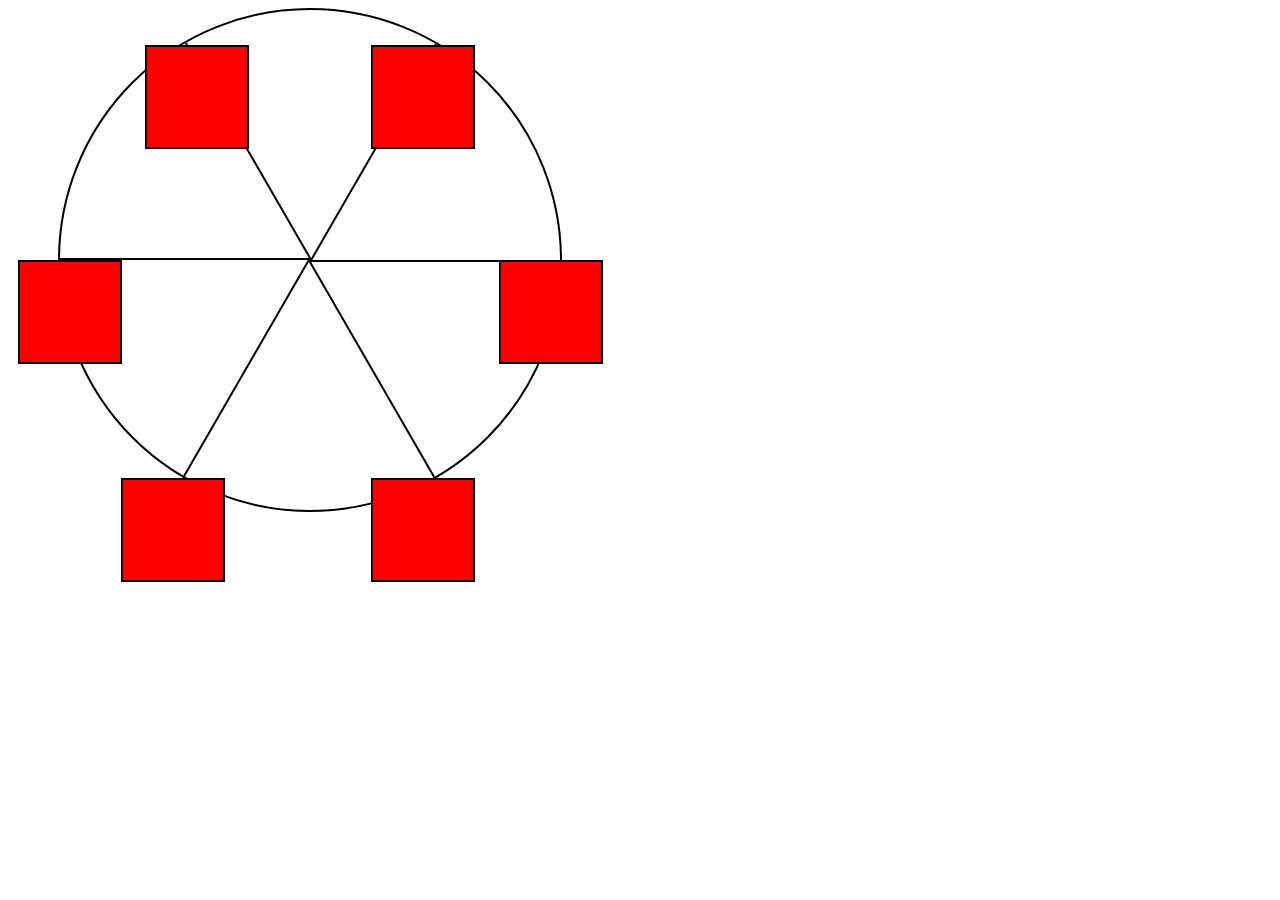
<file: task11/index.html>
<!DOCTYPE html>
<html lang="en">
  <head>
    <meta charset="UTF-8">
    <title>Ferris Wheel</title>
    <link rel="stylesheet" href="./styles.css">
  </head>
  <body>
    <div class="wheel">
      <span class="line"></span>
      <span class="line"></span>
      <span class="line"></span>
      <span class="line"></span>
      <span class="line"></span>
      <span class="line"></span>

      <div class="cabin"></div>
      <div class="cabin"></div>
      <div class="cabin"></div>
      <div class="cabin"></div>
      <div class="cabin"></div>
      <div class="cabin"></div>
    </div>
  </body>
</html>
</file>
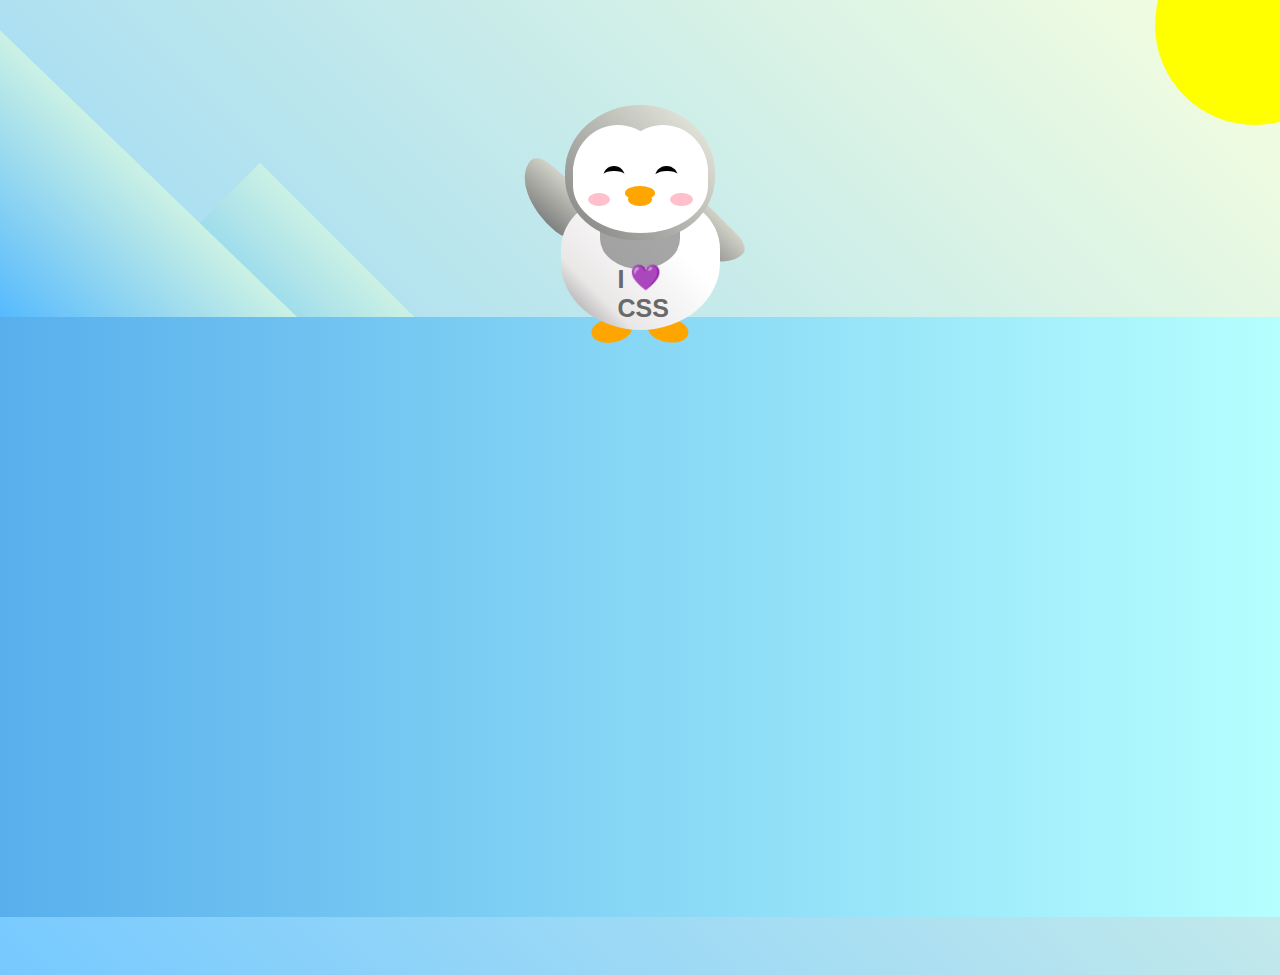
<file: task12/index.html>
<!DOCTYPE html>
<html lang="en">
  <head>
    <meta charset="UTF-8" />
    <link rel="stylesheet" href="./styles.css" />
    <title>Penguin</title>
    <meta name="viewport" content="width=device-width, initial-scale=1.0" />
  </head>

  <body>
    <div class="left-mountain"></div>
    <div class="back-mountain"></div>
    <div class="sun"></div>
    <div class="penguin">
      <div class="penguin-head">
        <div class="face left"></div>
        <div class="face right"></div>
        <div class="chin"></div>
        <div class="eye left">
          <div class="eye-lid"></div>
        </div>
        <div class="eye right">
          <div class="eye-lid"></div>
        </div>
        <div class="blush left"></div>
        <div class="blush right"></div>
        <div class="beak top"></div>
        <div class="beak bottom"></div>
      </div>
      <div class="shirt">
        <div>💜</div>
        <p>I CSS</p>
      </div> 
      <div class="penguin-body">
        <div class="arm left"></div>
        <div class="arm right"></div>
        <div class="foot left"></div>
        <div class="foot right"></div>
      </div>
    </div>

    <div class="ground"></div>
  </body>
</html>
</file>
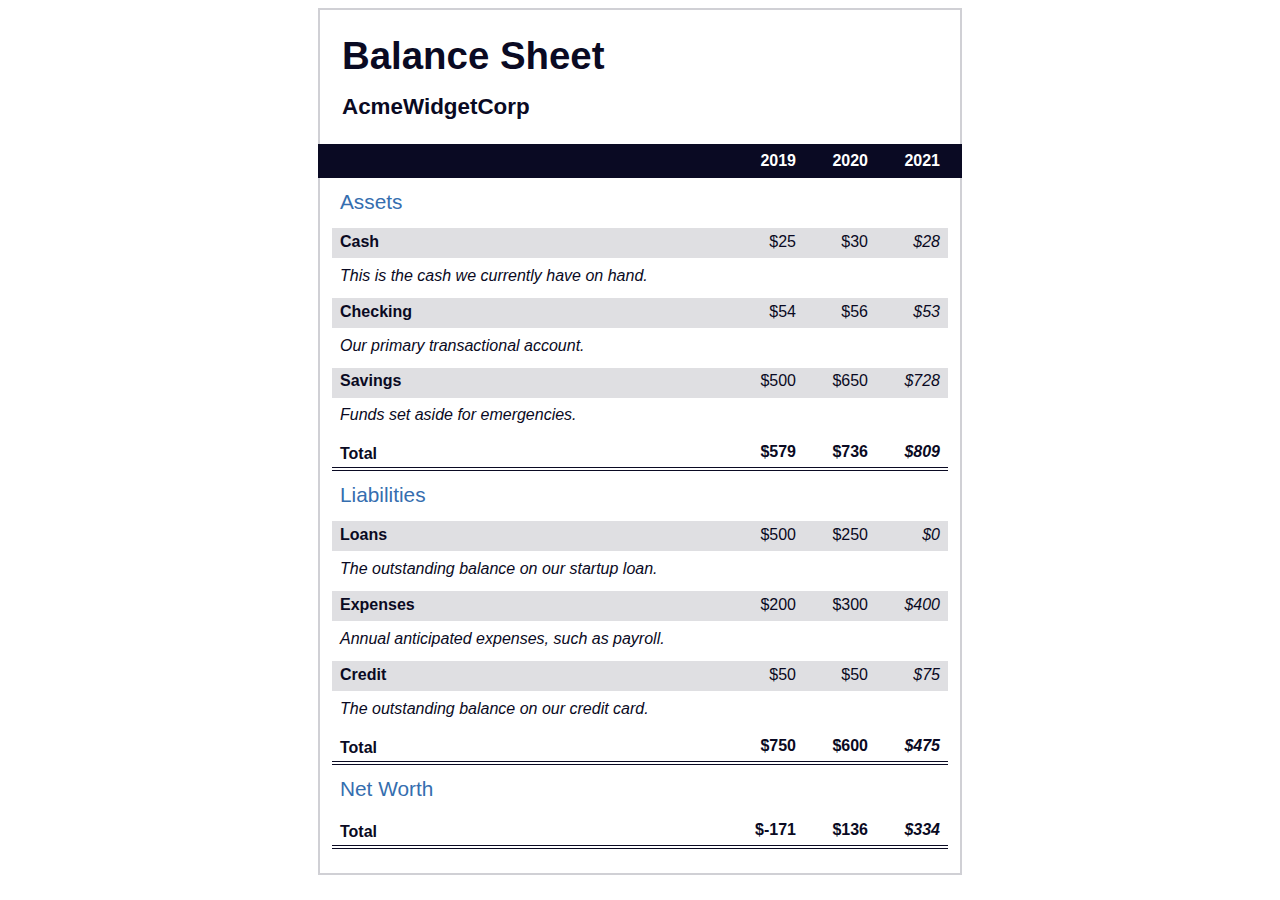
<file: task6/index.html>
<!DOCTYPE html>
<html lang="en">
  <head>
    <meta charset="UTF-8">
    <meta name="viewport" content="width=device-width, initial-scale=1.0">
    <title>Balance Sheet  ABC</title>
    <link rel="stylesheet" href="./styles.css">
  </head>
  <body>
    <main>
      <section>
        <h1>
          <span class="flex">
            <span>AcmeWidgetCorp</span>
            <span>Balance Sheet</span>
          </span>
        </h1>
        <div id="years" aria-hidden="true">
          <span class="year">2019</span>
          <span class="year">2020</span>
          <span class="year">2021</span>
        </div>
        <div class="table-wrap">
          <table>
            <caption>Assets</caption>
            <thead>
              <tr>
                <td></td>
                <th><span class="sr-only year">2019</span></th>
                <th><span class="sr-only year">2020</span></th>
                <th class="current"><span class="sr-only year">2021</span></th>
              </tr>
            </thead>
            <tbody>
              <tr class="data">
                <th>Cash <span class="description">This is the cash we currently have on hand.</span></th>
                <td>$25</td>
                <td>$30</td>
                <td class="current">$28</td>
              </tr>
              <tr class="data">
                <th>Checking <span class="description">Our primary transactional account.</span></th>
                <td>$54</td>
                <td>$56</td>
                <td class="current">$53</td>
              </tr>
              <tr class="data">
                <th>Savings <span class="description">Funds set aside for emergencies.</span></th>
                <td>$500</td>
                <td>$650</td>
                <td class="current">$728</td>
              </tr>
              <tr class="total">
                <th>Total <span class="sr-only">Assets</span></th>
                <td>$579</td>
                <td>$736</td>
                <td class="current">$809</td>
              </tr>
            </tbody>
          </table>
          <table>
            <caption>Liabilities</caption>
            <thead>
              <tr>
              <td></td>
              <th><span class="sr-only">2019</span></th>
              <th><span class="sr-only">2020</span></th>
              <th><span class="sr-only">2021</span></th>
              </tr>
            </thead>
            <tbody>
              <tr class="data">
                <th>Loans <span class="description">The outstanding balance on our startup loan.</span></th>
                <td>$500</td>
                <td>$250</td>
                <td class="current">$0</td>
              </tr>
              <tr class="data">
                <th>Expenses <span class="description">Annual anticipated expenses, such as payroll.</span></th>
                <td>$200</td>
                <td>$300</td>
                <td class="current">$400</td>
              </tr>
              <tr class="data">
                <th>Credit <span class="description">The outstanding balance on our credit card.</span></th>
                <td>$50</td>
                <td>$50</td>
                <td class="current">$75</td>
              </tr>
              <tr class="total">
                <th>Total <span class="sr-only">Liabilities</span></th>
                <td>$750</td>
                <td>$600</td>
                <td class="current">$475</td>
              </tr>
            </tbody>
          </table>
          <table>
            <caption>Net Worth</caption>
            <thead>
              <tr>
              <td></td>
              <th><span class="sr-only">2019</span></th>
              <th><span class="sr-only">2020</span></th>
              <th><span class="sr-only">2021</span></th>
              </tr>
            </thead>
            <tbody>
              <tr class="total">
                <th>Total <span class="sr-only">Net Worth</span></th>
                <td>$-171</td>
                <td>$136</td>
                <td class="current">$334</td>
              </tr>
            </tbody>
          </table>
        </div>
      </section>
    </main>
  </body>
</html>
</file>
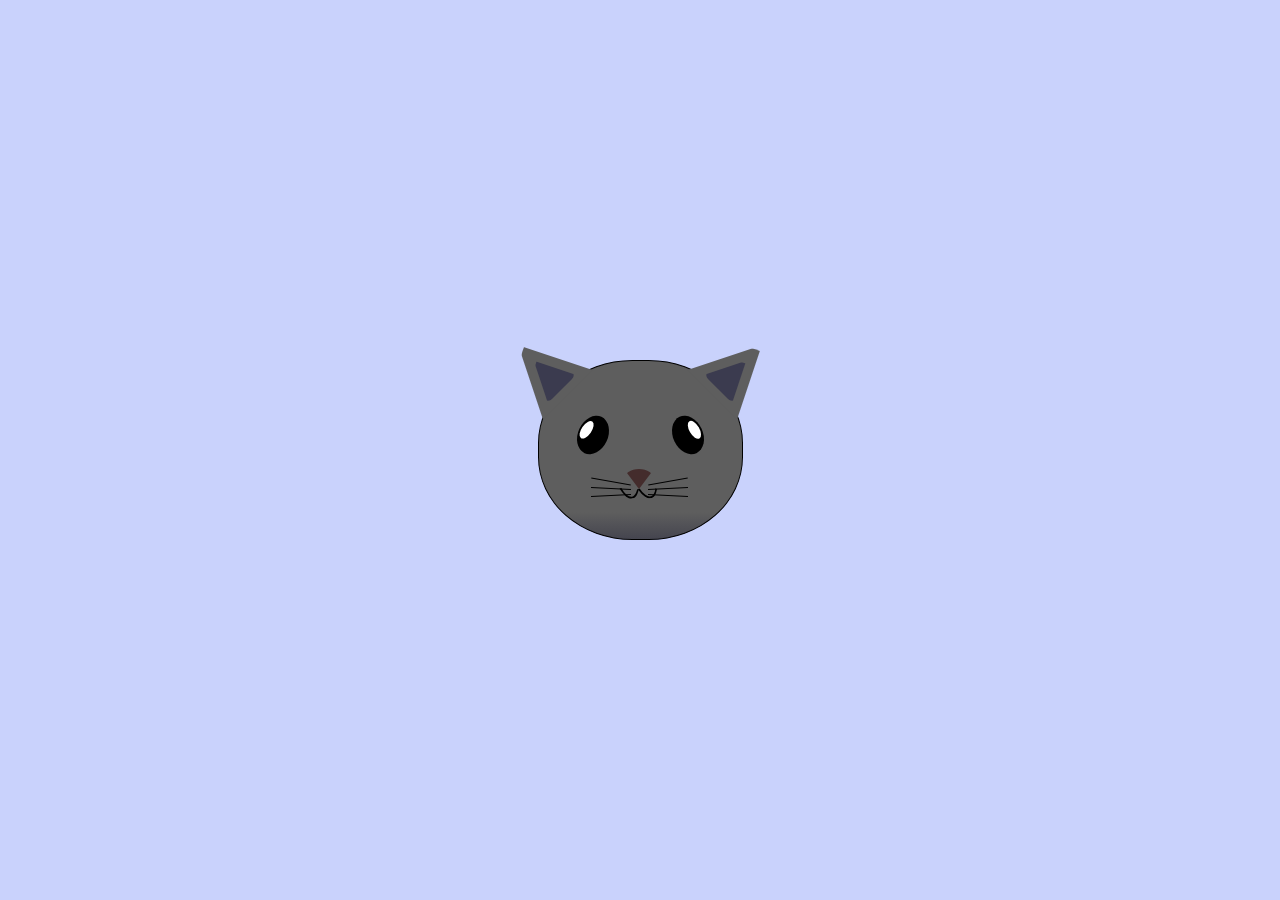
<file: task7/index.html>
<!DOCTYPE html>
<html lang="en">
<head>
    <meta charset="UTF-8">
    <title>fCC Cat Painting</title>
    <link rel="stylesheet" href="./styles.css">
</head>
<body>
    <main>
      <div class="cat-head">
        <div class="cat-ears">
          <div class="cat-left-ear">
            <div class="cat-left-inner-ear"></div>
          </div>
          <div class="cat-right-ear">
            <div class="cat-right-inner-ear"></div>
          </div>
        </div>

        <div class="cat-eyes">
          <div class="cat-left-eye">
            <div class="cat-left-inner-eye"></div>
          </div>
          <div class="cat-right-eye">
            <div class="cat-right-inner-eye"></div>
          </div>
        </div>
        
        <div class="cat-nose"></div>

        <div class="cat-mouth">
          <div class="cat-mouth-line-left"></div>
          <div class="cat-mouth-line-right"></div>
        </div>

        <div class="cat-whiskers">
          <div class="cat-whiskers-left">
            <div class="cat-whisker-left-top"></div>
            <div class="cat-whisker-left-middle"></div>
            <div class="cat-whisker-left-bottom"></div>
          </div>
          <div class="cat-whiskers-right">
            <div class="cat-whisker-right-top"></div>
            <div class="cat-whisker-right-middle"></div>
            <div class="cat-whisker-right-bottom"></div>
          </div>
        </div>

      </div>
    </main>
</body>
</html>
</file>
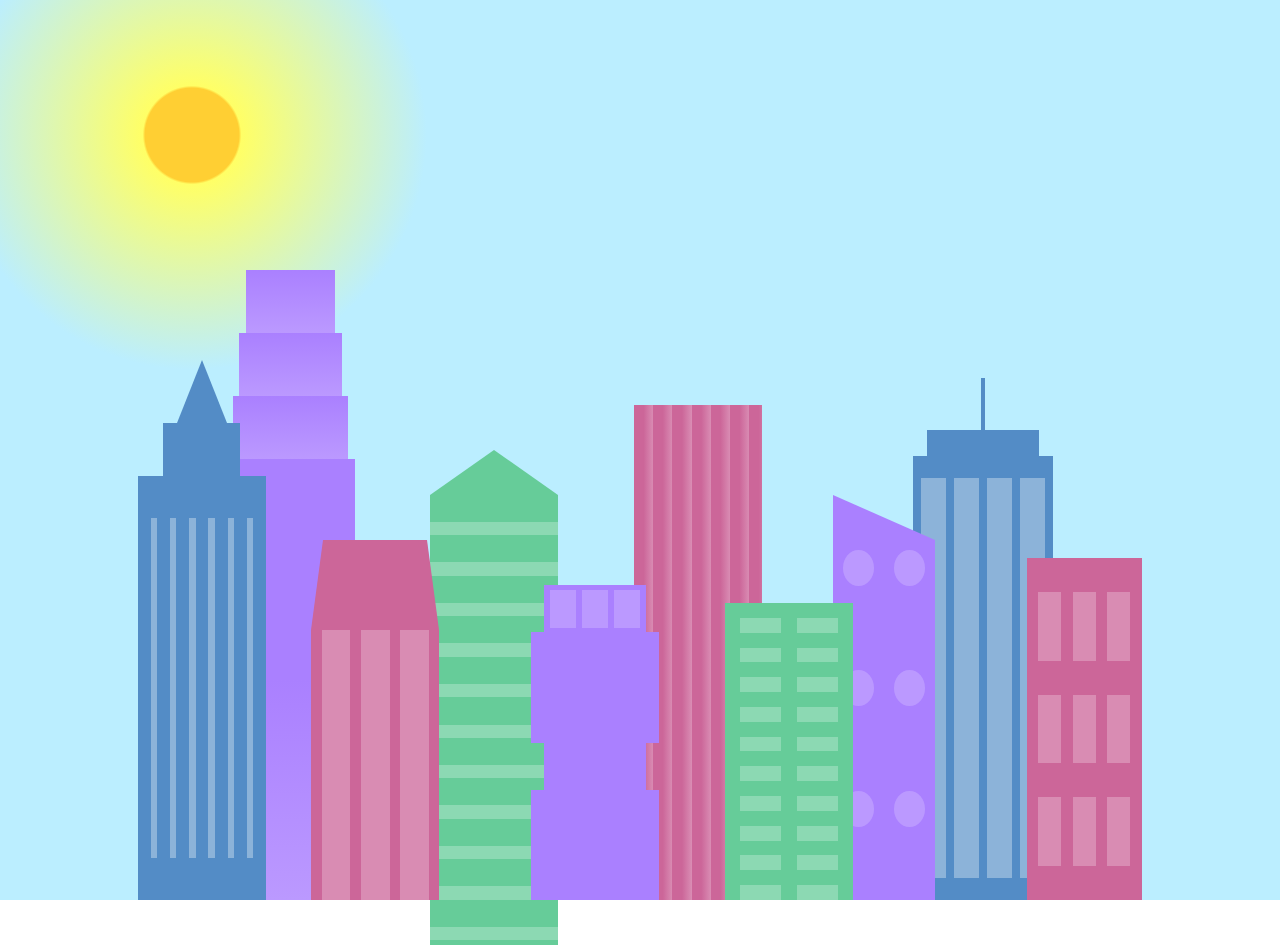
<file: task9/index.html>
<!DOCTYPE html>
<html lang="en">    
  <head>
    <meta charset="UTF-8">
    <title>City Skyline</title>
    <link href="styles.css" rel="stylesheet" />   
  </head>

  <body>
    <div class="background-buildings sky">
      <div></div>
      <div></div>
      <div class="bb1 building-wrap">
        <div class="bb1a bb1-window"></div>
        <div class="bb1b bb1-window"></div>
        <div class="bb1c bb1-window"></div>
        <div class="bb1d"></div>
      </div>
      <div class="bb2">
        <div class="bb2a"></div>
        <div class="bb2b"></div>
      </div>
      <div class="bb3"></div>
      <div></div>
      <div class="bb4 building-wrap">
        <div class="bb4a"></div>
        <div class="bb4b"></div>
        <div class="bb4c window-wrap">
          <div class="bb4-window"></div>
          <div class="bb4-window"></div>
          <div class="bb4-window"></div>
          <div class="bb4-window"></div>
        </div>
      </div>
      <div></div>
      <div></div>
    </div>

    <div class="foreground-buildings">
      <div></div>
      <div></div>
      <div class="fb1 building-wrap">
        <div class="fb1a"></div>
        <div class="fb1b"></div>
        <div class="fb1c"></div>
      </div>
      <div class="fb2">
        <div class="fb2a"></div>
        <div class="fb2b window-wrap">
          <div class="fb2-window"></div>
          <div class="fb2-window"></div>
          <div class="fb2-window"></div>
        </div>
      </div>
      <div></div>
      <div class="fb3 building-wrap">
        <div class="fb3a window-wrap">
          <div class="fb3-window"></div>
          <div class="fb3-window"></div>
          <div class="fb3-window"></div>
        </div>
        <div class="fb3b"></div>
        <div class="fb3a"></div>
        <div class="fb3b"></div>
      </div>
      <div class="fb4">
        <div class="fb4a"></div>
        <div class="fb4b">
          <div class="fb4-window"></div>
          <div class="fb4-window"></div>
          <div class="fb4-window"></div>
          <div class="fb4-window"></div>
          <div class="fb4-window"></div>
          <div class="fb4-window"></div>
        </div>
      </div>
      <div class="fb5"></div>
      <div class="fb6"></div>
      <div></div>
      <div></div>
    </div>
  </body>
</html>
</file>
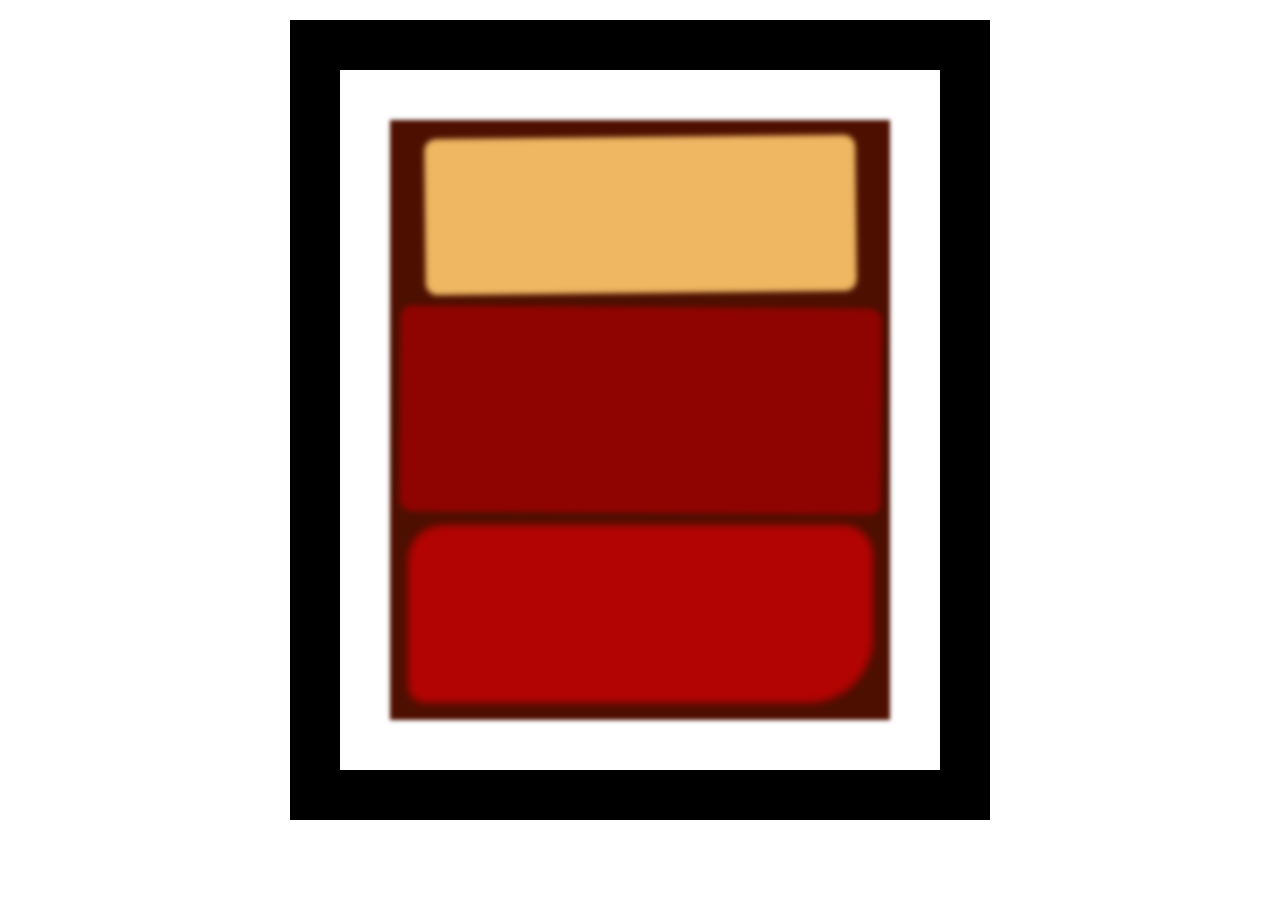
<file: task2/box.html>
<!DOCTYPE html>
<html lang="en">
  <head>
    <meta charset="UTF-8">
    <title>Rothko Painting</title>
    <link href="./styles.css" rel="stylesheet">
  </head>
  <body>
    <div class="frame">
      <div class="canvas">
        <div class="one"></div>
        <div class="two"></div>
        <div class="three"></div>
      </div>
    </div>
  </body>
</html>
</file>
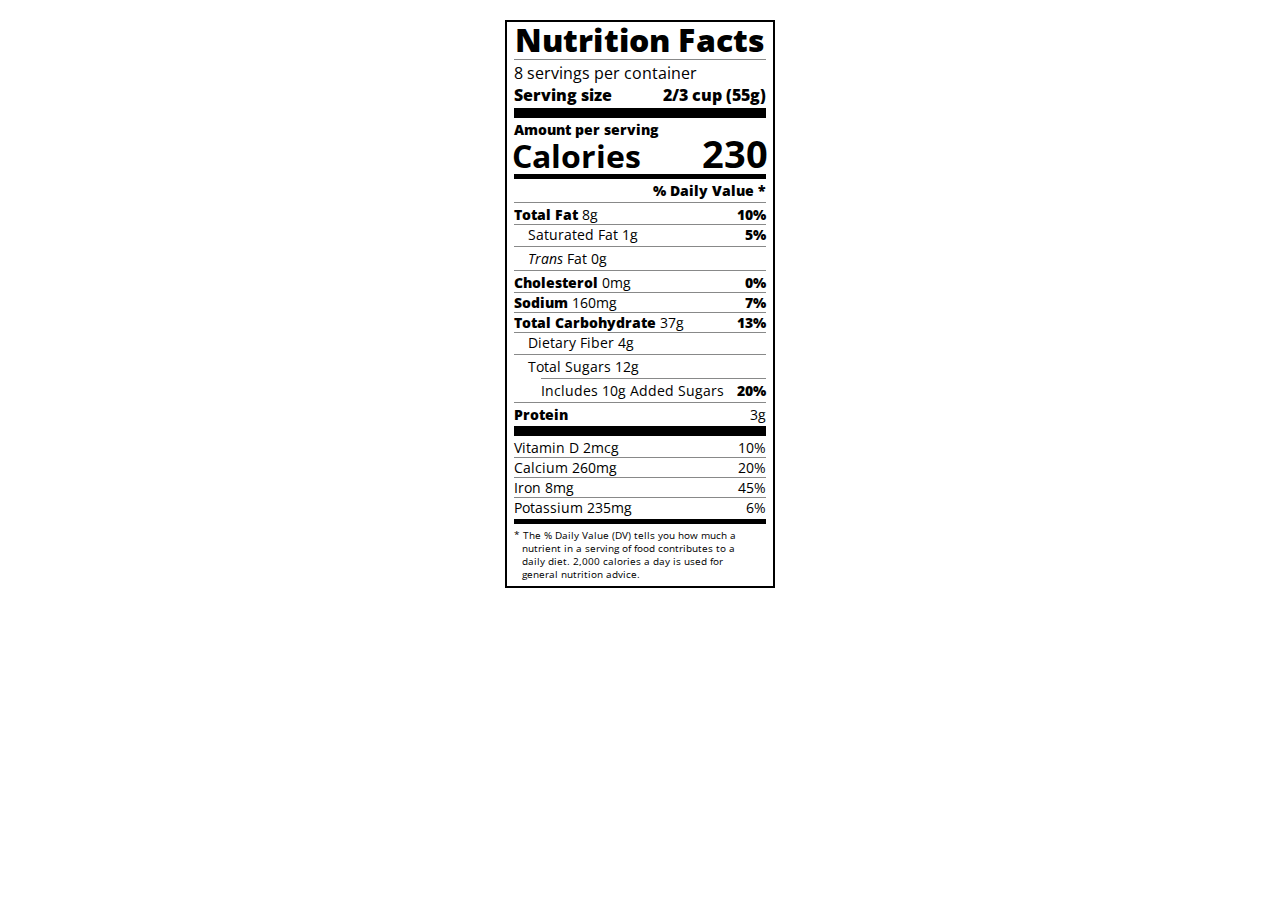
<file: task4/nutrition.html>
<!DOCTYPE html>
<html lang="en">

<head>
  <meta charset="UTF-8">
  <title>Nutrition Label</title>
  <link href="https://fonts.googleapis.com/css?family=Open+Sans:400,700,800" rel="stylesheet">
  <link href="./styles.css" rel="stylesheet">
</head>

<body>
  <div class="label">
    <header>
      <h1 class="bold">Nutrition Facts</h1>
      <div class="divider"></div>
      <p>8 servings per container</p>
      <p class="bold">Serving size <span>2/3 cup (55g)</span></p>
    </header>
    <div class="divider large"></div>
    <div class="calories-info">
      <div class="left-container">
        <h2 class="bold small-text">Amount per serving</h2>
        <p>Calories</p>
      </div>
      <span>230</span>
    </div>
    <div class="divider medium"></div>
    <div class="daily-value small-text">
      <p class="bold right no-divider">% Daily Value *</p>
      <div class="divider"></div>
      <p><span><span class="bold">Total Fat</span> 8g</span> <span class="bold">10%</span></p>
      <p class="indent no-divider">Saturated Fat 1g <span class="bold">5%</span></p>
      <div class="divider"></div>
      <p class="indent no-divider"><span><i>Trans</i> Fat 0g</span></p>
      <div class="divider"></div>
      <p><span><span class="bold">Cholesterol</span> 0mg</span> <span class="bold">0%</span></p>
      <p><span><span class="bold">Sodium</span> 160mg</span> <span class="bold">7%</span></p>
      <p><span><span class="bold">Total Carbohydrate</span> 37g</span> <span class="bold">13%</span></p>
      <p class="indent no-divider">Dietary Fiber 4g</p>
      <div class="divider"></div>
      <p class="indent no-divider">Total Sugars 12g</p>
      <div class="divider double-indent"></div>
      <p class="double-indent no-divider">Includes 10g Added Sugars <span class="bold">20%</span></p>
      <div class="divider"></div>
      <p class="no-divider"><span class="bold">Protein</span> 3g</p>
      <div class="divider large"></div>
      <p>Vitamin D 2mcg <span>10%</span></p>
      <p>Calcium 260mg <span>20%</span></p>
      <p>Iron 8mg <span>45%</span></p>
      <p class="no-divider">Potassium 235mg <span>6%</span></p>
    </div>
    <div class="divider medium"></div>
    <p class="note">* The % Daily Value (DV) tells you how much a nutrient in a serving of food contributes to a daily
      diet. 2,000 calories a day is used for general nutrition advice.</p>
  </div>
</body>
</html>
</file>
<file: task11/styles.css>
.wheel {
    border: 2px solid black;
    border-radius: 50%;
    margin-left: 50px;
    position: absolute;
    height: 55vw;
    width: 55vw;
    max-width: 500px;
    max-height: 500px;
    animation-name: wheel;
    animation-duration: 10s;
    animation-iteration-count: infinite;
    animation-timing-function: linear;
  }
  
  .line {
    background-color: black;
    width: 50%;
    height: 2px;
    position: absolute;
    top: 50%;
    left: 50%;
    transform-origin: 0% 0%;
  }
  
  .line:nth-of-type(2) {
    transform: rotate(60deg);
  }
  .line:nth-of-type(3) {
    transform: rotate(120deg);
  }
  .line:nth-of-type(4) {
    transform: rotate(180deg);
  }
  .line:nth-of-type(5) {
    transform: rotate(240deg);
  }
  .line:nth-of-type(6) {
    transform: rotate(300deg);
  }
  
  .cabin {
    background-color: red;
    width: 20%;
    height: 20%;
    position: absolute;
    border: 2px solid;
    transform-origin: 50% 0%;
    animation: cabins 10s ease-in-out infinite;
  }
  
  .cabin:nth-of-type(1) {
    right: -8.5%;
    top: 50%;
  }
  .cabin:nth-of-type(2) {
    right: 17%;
    top: 93.5%;
  }
  .cabin:nth-of-type(3) {
    right: 67%;
    top: 93.5%;
  }
  .cabin:nth-of-type(4) {
    left: -8.5%;
    top: 50%;
  }
  .cabin:nth-of-type(5) {
    left: 17%;
    top: 7%;
  }
  .cabin:nth-of-type(6) {
    right: 17%;
    top: 7%;
  }
  
  @keyframes wheel {
     0% {
       transform: rotate(0deg);
     }
     100% {
       transform: rotate(360deg);
     }
  }
  
  @keyframes cabins {
    0% {
      transform: rotate(0deg);
    }
    25% {
      background-color: yellow;
    }
    50% {
      background-color: purple;
    }
    75%
    {
      background-color:yellow;
    }
    100% {
      transform: rotate(-360deg);
    }
  }
</file>
<file: task12/styles.css>
:root {
    --penguin-face: white;
    --penguin-picorna: orange;
    --penguin-skin: gray;
  }
  
  body {
    background: linear-gradient(45deg, rgb(118, 201, 255), rgb(247, 255, 222));
    margin: 0;
    padding: 0;
    width: 100%;
    height: 100vh;
    overflow: hidden;
  }
  
  .left-mountain {
    width: 300px;
    height: 300px;
    background: linear-gradient(rgb(203, 241, 228), rgb(80, 183, 255));
    position: absolute;
    transform: skew(0deg, 44deg);
    z-index: 2;
    margin-top: 100px;
  }
  
  .back-mountain {
    width: 300px;
    height: 300px;
    background: linear-gradient(rgb(203, 241, 228), rgb(47, 170, 255));
    position: absolute;
    z-index: 1;
    transform: rotate(45deg);
    left: 110px;
    top: 225px;
  }
  
  .sun {
    width: 200px;
    height: 200px;
    background-color: yellow;
    position: absolute;
    border-radius: 50%;
    top: -75px;
    right: -75px;
  }
  
  .penguin {
    width: 300px;
    height: 300px;
    margin: auto;
    margin-top: 75px;
    z-index: 4;
    position: relative;
    transition: transform 1s ease-in-out 0ms;
  }
  
  .penguin * {
    position: absolute;
  }
  
  .penguin:active {
    transform: scale(1.5);
    cursor: not-allowed;
  }
  
  .penguin-head {
    width: 50%;
    height: 45%;
    background: linear-gradient(
      45deg,
      var(--penguin-skin),
      rgb(239, 240, 228)
    );
    border-radius: 70% 70% 65% 65%;
    top: 10%;
    left: 25%;
    z-index: 1;
  }
  
  .face {
    width: 60%;
    height: 70%;
    background-color: var(--penguin-face);
    border-radius: 70% 70% 60% 60%;
    top: 15%;
  }
  
  .face.left {
    left: 5%;
  }
  
  .face.right {
    right: 5%;
  }
  
  .chin {
    width: 90%;
    height: 70%;
    background-color: var(--penguin-face);
    top: 25%;
    left: 5%;
    border-radius: 70% 70% 100% 100%;
  }
  
  .eye {
    width: 15%;
    height: 17%;
    background-color: black;
    top: 45%;
    border-radius: 50%;
  }
  
  .eye.left {
    left: 25%;
  }
  
  .eye.right {
    right: 25%;
  }
  
  .eye-lid {
    width: 150%;
    height: 100%;
    background-color: var(--penguin-face);
    top: 25%;
    left: -23%;
    border-radius: 50%;
  }
  
  .blush {
    width: 15%;
    height: 10%;
    background-color: pink;
    top: 65%;
    border-radius: 50%;
  }
  
  .blush.left {
    left: 15%;
  }
  
  .blush.right {
    right: 15%;
  }
  
  .beak {
    height: 10%;
    background-color: var(--penguin-picorna);
    border-radius: 50%;
  }
  
  .beak.top {
    width: 20%;
    top: 60%;
    left: 40%;
  }
  
  .beak.bottom {
    width: 16%;
    top: 65%;
    left: 42%;
  }
  
  .shirt {
    font: bold 25px Helvetica, sans-serif;
    top: 165px;
    left: 127.5px;
    z-index: 1;
    color: #6a6969;
  }
  
  .shirt div {
    font-weight:  initial;
    top: 22.5px;
    left: 12px;
  }
  
  .penguin-body {
    width: 53%;
    height: 45%;
    background: linear-gradient(
      45deg,
      rgb(134, 133, 133) 0%,
      rgb(234, 231, 231) 25%,
      white 67%
    );
    border-radius: 80% 80% 100% 100%;
    top: 40%;
    left: 23.5%;
  }
  
  .penguin-body::before {
    content: "";
    position: absolute;
    width: 50%;
    height: 45%;
    background-color: var(--penguin-skin);
    top: 10%;
    left: 25%;
    border-radius: 0% 0% 100% 100%;
    opacity: 70%;
  }
  
  .arm {
    width: 30%;
    height: 60%;
    background: linear-gradient(
      90deg,
      var(--penguin-skin),
      rgb(209, 210, 199)
    );
    border-radius: 30% 30% 30% 120%;
    z-index: -1;
  }
  
  .arm.left {
    top: 35%;
    left: 5%;
    transform-origin: top left; 
    transform: rotate(130deg) scaleX(-1);
    animation: 3s linear infinite wave;
  }
  
  .arm.right {
    top: 0%;
    right: -5%;
    transform: rotate(-45deg);
  }
  
  @keyframes wave {
    10% {
      transform: rotate(110deg) scaleX(-1);
    }
    20% {
      transform: rotate(130deg) scaleX(-1);
    }
    30% {
      transform: rotate(110deg) scaleX(-1);
    }
    40% {
      transform: rotate(130deg) scaleX(-1);
    }
  }
  
  .foot {
    width:  15%;
    height: 30%;
    background-color: var(--penguin-picorna);
    top: 85%;
    border-radius: 50%;
    z-index: -1;
  }
  
  .foot.left {
    left: 25%;
    transform: rotate(80deg);
  }
  
  .foot.right {
    right: 25%;
    transform: rotate(-80deg);
  }
  
  .ground {
    width: 100vw;
    height: 400px;
    background: linear-gradient(90deg, rgb(88, 175, 236), rgb(182, 255, 255));
    z-index: 3;
    position: absolute;
    margin-top: -58px;
    height:calc(100vh - 300px);
  }
</file>
<file: task6/styles.css>
span[class~="sr-only"] {
    border: 0 !important;
    clip: rect(1px, 1px, 1px, 1px) !important;
    clip-path: inset(50%) !important;
    height: 1px !important;
    width: 1px !important;
    position: absolute !important;
    overflow: hidden !important;
    white-space: nowrap !important;
    padding: 0 !important;
    margin: -1px !important;
  }
  
  html {
    box-sizing: border-box;
  }
  
  body {
    font-family: sans-serif;
    color: #0a0a23;
  }
  
  h1 {
    max-width: 37.25rem;
    margin: 0 auto;
    padding: 1.5rem 1.25rem;
  }
  
  h1 .flex {
    display: flex;
    flex-direction: column-reverse;
    gap: 1rem;
  }
  
  h1 .flex span:first-of-type {
    font-size: 0.7em;
  }
  
  h1 .flex span:last-of-type {
    font-size: 1.2em;
  }
  
  section {
    max-width: 40rem;
    margin: 0 auto;
    border: 2px solid #d0d0d5;
  }
  
  #years {
    display: flex;
    justify-content: flex-end;
    position: sticky;
    z-index: 999;
    top: 0;
    background: #0a0a23;
    color: #fff;
    padding: 0.5rem calc(1.25rem + 2px) 0.5rem 0;
    margin: 0 -2px;
  }
  
  #years span[class] {
    font-weight: bold;
    width: 4.5rem;
    text-align: right;
  }
  
  .table-wrap {
    padding: 0 0.75rem 1.5rem 0.75rem;
  }
  
  table {
    border-collapse: collapse;
    border: 0;
    width: 100%;
    position: relative;
    margin-top: 3rem;
  }
  
  table caption {
    color: #356eaf;
    font-size: 1.3em;
    font-weight: normal;
    position: absolute;
    top: -2.25rem;
    left: 0.5rem;
  }
  
  tbody td {
    width: 100vw;
    min-width: 4rem;
    max-width: 4rem;
  }
  
  tbody th {
    width: calc(100% - 12rem);
  }
  
  tr[class="total"] {
    border-bottom: 4px double #0a0a23;
    font-weight: bold;
  }
  
  tr[class="total"] th {
    text-align: left;
    padding: 0.5rem 0 0.25rem 0.5rem;
  }
  
  tr.total td {
    text-align: right;
    padding: 0 0.25rem;
  }
  
  tr.total td:nth-of-type(3) {
    padding-right: 0.5rem;
  }
  
  tr.total:hover {
    background-color: #99c9ff;
  }
  
  td.current {
    font-style: italic;
  }
  
  tr.data {
    background-image: linear-gradient(to bottom, #dfdfe2 1.845rem, white 1.845rem);
  }
  
  tr.data th {
    text-align: left;
    padding-top: 0.3rem;
    padding-left: 0.5rem;
  }
  
  tr.data th .description {
    display: block;
    font-weight: normal;
    font-style: italic;
    padding: 1rem 0 0.75rem;
    margin-right: -13.5rem;
  }
  
  tr.data td {
    vertical-align: top;
    padding: 0.3rem 0.25rem 0;
    text-align: right;
  }
  
  tr.data td:last-of-type
  {
    padding-right:0.5rem;
  }
</file>
<file: task7/styles.css>
* {
    box-sizing: border-box;
  }
  
  body {
    background-color: #c9d2fc;
  }
  
  .cat-head {
    position: absolute;
    right: 0;
    left: 0;
    top: 0;
    bottom: 0;
    margin: auto;
    background: linear-gradient(#5e5e5e 85%, #45454f 100%);
    width: 205px;
    height: 180px;
    border: 1px solid #000;
    border-radius: 46%;
  }
  
  .cat-left-ear {
    position: absolute;
    top: -26px;
    left: -31px;
    z-index: 1;
    border-top-left-radius: 90px;
    border-top-right-radius: 10px;
    transform: rotate(-45deg);
    border-left: 35px solid transparent;
    border-right: 35px solid transparent;
    border-bottom: 70px solid #5e5e5e;
  }
  
  .cat-right-ear {
    position: absolute;
    top: -26px;
    left: 163px;
    z-index: 1;
    transform: rotate(45deg);
    border-top-left-radius: 90px;
    border-top-right-radius: 10px;
    border-left: 35px solid transparent;
    border-right: 35px solid transparent;
    border-bottom: 70px solid #5e5e5e;
  }
  
  .cat-left-inner-ear {
    position: absolute;
    top: 22px;
    left: -20px;
    border-top-left-radius: 90px;
    border-top-right-radius: 10px;
    border-bottom-right-radius: 40%;
    border-bottom-left-radius: 40%;
    border-left: 20px solid transparent;
    border-right: 20px solid transparent;
    border-bottom: 40px solid #3b3b4f;
  }
  
  .cat-right-inner-ear {
    position: absolute;
    top: 22px;
    left: -20px;
    border-top-left-radius: 90px;
    border-top-right-radius: 10px;
    border-bottom-right-radius: 40%;
    border-bottom-left-radius: 40%;
    border-left: 20px solid transparent;
    border-right: 20px solid transparent;
    border-bottom: 40px solid #3b3b4f;
  }
  
  .cat-left-eye {
    position: absolute;
    top: 54px;
    left: 39px;
    border-radius: 60%;
    transform: rotate(25deg);
    width: 30px;
    height: 40px;
    background-color: #000;
  }
  
  .cat-right-eye {
    position: absolute;
    top: 54px;
    left: 134px;
    border-radius: 60%;
    transform: rotate(-25deg);
    width: 30px;
    height: 40px;
    background-color: #000;
  }
  
  .cat-left-inner-eye {
    position: absolute;
    top: 8px;
    left: 2px;
    width: 10px;
    height: 20px;
    transform: rotate(10deg);
    background-color: #fff;
    border-radius: 60%;
  }
  
  .cat-right-inner-eye {
    position: absolute;
    top: 8px;
    left: 18px;
    transform: rotate(-5deg);
    width: 10px;
    height: 20px;
    background-color: #fff;
    border-radius: 60%;
  }
  
  .cat-nose {
    position: absolute;
    top: 108px;
    left: 85px;
    border-top-left-radius: 50%;
    border-bottom-right-radius: 50%;
    border-bottom-left-radius: 50%;
    transform: rotate(180deg);
    border-left: 15px solid transparent;
    border-right: 15px solid transparent;
    border-bottom: 20px solid #442c2c;
  }
  
  .cat-mouth div {
    width: 30px;
    height: 50px;
    border: 2px solid #000;
    border-radius: 190%/190px 150px 0 0;
    border-color: black transparent transparent transparent;
  }
  
  .cat-mouth-line-left {
    position: absolute;
    top: 88px;
    left: 74px;
    transform: rotate(170deg);
  }
  
  .cat-mouth-line-right {
    position: absolute;
    top: 88px;
    left: 91px;
    transform: rotate(165deg);
  }
  
  .cat-whiskers-left div {
    width: 40px;
    height: 1px;
    background-color: #000;
  }
  
  .cat-whiskers-right div {
    width: 40px;
    height: 1px;
    background-color: #000;
  }
  
  .cat-whisker-left-top {
    position: absolute;
    top: 120px;
    left: 52px;
    transform: rotate(10deg);
  }
  
  .cat-whisker-left-middle {
    position: absolute;
    top: 127px;
    left: 52px;
    transform: rotate(3deg);
  }
  
  .cat-whisker-left-bottom {
    position: absolute;
    top: 134px;
    left: 52px;
    transform: rotate(-3deg);
  }
  
  .cat-whisker-right-top {
    position: absolute;
    top: 120px;
    left: 109px;
    transform: rotate(-10deg);
  }
  
  .cat-whisker-right-middle {
    position: absolute;
    top: 127px;
    left: 109px;
    transform: rotate(-3deg);
  }
  
  .cat-whisker-right-bottom {
    position: absolute;
    top: 134px;
    left: 109px;
    transform:rotate(3deg);
  }
</file>
<file: task9/styles.css>
:root {
    --building-color1: #aa80ff;
    --building-color2: #66cc99;
    --building-color3: #cc6699;
    --building-color4: #538cc6;
    --window-color1: #bb99ff;
    --window-color2: #8cd9b3;
    --window-color3: #d98cb3;
    --window-color4: #8cb3d9;
  }
  
  * {
    box-sizing: border-box;
  }
  
  body {
    height: 100vh;
    margin: 0;
    overflow: hidden;
  }
  
  .background-buildings, .foreground-buildings {
    width: 100%;
    height: 100%;
    display: flex;
    align-items: flex-end;
    justify-content: space-evenly;
    position: absolute;
    top: 0;
  }
  
  .building-wrap {
    display: flex;
    flex-direction: column;
    align-items: center;
  }
  
  .window-wrap {
    display: flex;
    align-items: center;
    justify-content: space-evenly;
  }
  
  .sky {
    background: radial-gradient(
        closest-corner circle at 15% 15%,
        #ffcf33,
        #ffcf33 20%,
        #ffff66 21%,
        #bbeeff 100%
      );
  }
  
  /* BACKGROUND BUILDINGS - "bb" stands for "background building" */
  .bb1 {
    width: 10%;
    height: 70%;
  }
  
  .bb1a {
    width: 70%;
  }
    
  .bb1b {
    width: 80%;
  }
    
  .bb1c {
    width: 90%;
  }
  
  .bb1d {
    width: 100%;
    height: 70%;
    background: linear-gradient(
        var(--building-color1) 50%,
        var(--window-color1)
      );
  }
  
  .bb1-window {
    height: 10%;
    background: linear-gradient(
        var(--building-color1),
        var(--window-color1)
      );
  }
  
  .bb2 {
    width: 10%;
    height: 50%;
  }
  
  .bb2a {
    border-bottom: 5vh solid var(--building-color2);
    border-left: 5vw solid transparent;
    border-right: 5vw solid transparent;
  }
  
  .bb2b {
    width: 100%;
    height: 100%;
    background: repeating-linear-gradient(
        var(--building-color2),
        var(--building-color2) 6%,
        var(--window-color2) 6%,
        var(--window-color2) 9%
      );
  }
  
  .bb3 {
    width: 10%;
    height: 55%;
    background: repeating-linear-gradient(
        90deg,
        var(--building-color3),
        var(--building-color3),
        var(--window-color3) 15%
      );
  }
  
  .bb4 {
    width: 11%;
    height: 58%;
  }
  
  .bb4a {
    width: 3%;
    height: 10%;
    background-color: var(--building-color4);
  }
  
  .bb4b {
    width: 80%;
    height: 5%;
    background-color: var(--building-color4);
  }
    
  .bb4c {
    width: 100%;
    height: 85%;
    background-color: var(--building-color4);
  }
  
  .bb4-window {
    width: 18%;
    height: 90%;
    background-color: var(--window-color4);
  }
  
  /* FOREGROUND BUILDINGS - "fb" stands for "foreground building" */
  .fb1 {
    width: 10%;
    height: 60%;
  }
  
  .fb1a {
    border-bottom: 7vh solid var(--building-color4);
    border-left: 2vw solid transparent;
    border-right: 2vw solid transparent;
  }
  
  .fb1b {
    width: 60%;
    height: 10%;
    background-color: var(--building-color4);
  }
    
  .fb1c {
    width: 100%;
    height: 80%;
    background: repeating-linear-gradient(
        90deg,
        var(--building-color4),
        var(--building-color4) 10%,
        transparent 10%,
        transparent 15%
      ),
      repeating-linear-gradient(
        var(--building-color4),
        var(--building-color4) 10%,
        var(--window-color4) 10%,
        var(--window-color4) 90%
      );
  }
  
  .fb2 {
    width: 10%;
    height: 40%;
  }
  
  .fb2a {
    width: 100%;
    border-bottom: 10vh solid var(--building-color3);
    border-left: 1vw solid transparent;
    border-right: 1vw solid transparent;
  }
  
  .fb2b {
    width: 100%;
    height: 75%;
    background-color: var(--building-color3);
  }
  
  .fb2-window {
    width: 22%;
    height: 100%;
    background-color: var(--window-color3);
  }
  
  .fb3 {
    width: 10%;
    height: 35%;
  }
    
  .fb3a {
    width: 80%;
    height: 15%;
    background-color: var(--building-color1);
  }
    
  .fb3b {
    width: 100%;
    height: 35%;
    background-color: var(--building-color1);
  }
  
  .fb3-window {
    width: 25%;
    height: 80%;
    background-color: var(--window-color1);
  }
  
  .fb4 {
    width: 8%;
    height: 45%;
    position: relative;
    left: 10%;
  }
  
  .fb4a {
    border-top: 5vh solid transparent;
    border-left: 8vw solid var(--building-color1);
  }
  
  .fb4b {
    width: 100%;
    height: 89%;
    background-color: var(--building-color1);
    display: flex;
    flex-wrap: wrap;
  }
  
  .fb4-window {
    width: 30%;
    height: 10%;
    border-radius: 50%;
    background-color: var(--window-color1);
    margin: 10%;
  }
  
  .fb5 {
    width: 10%;
    height: 33%;
    position: relative;
    right: 10%;
    background: repeating-linear-gradient(
        var(--building-color2),
        var(--building-color2) 5%,
        transparent 5%,
        transparent 10%
      ),
      repeating-linear-gradient(
        90deg,
        var(--building-color2),
        var(--building-color2) 12%,
        var(--window-color2) 12%,
        var(--window-color2) 44%
      );
  }
  
  .fb6 {
    width: 9%;
    height: 38%;
    background: repeating-linear-gradient(
        90deg,
        var(--building-color3),
        var(--building-color3) 10%,
        transparent 10%,
        transparent 30%
      ),
      repeating-linear-gradient(
        var(--building-color3),
        var(--building-color3) 10%,
        var(--window-color3) 10%,
        var(--window-color3) 30%
      );
  }
  
  @media (max-width: 1000px) {
    :root {
      --building-color1: #000;
      --building-color2: #000;
      --building-color3: #000;
      --building-color4: #000;
      --window-color1:#777;
      --window-color2:#777;
      --window-color3:#777;
      --window-color4:#777;
    }
    .sky {
      background: radial-gradient(
          closest-corner circle at 15% 15%,
          #ccc,
          #ccc 20%,
          #445 21%,
          #223 100%
        );
    }
  }
</file>
<file: task2/styles.css>
.canvas {
    width: 500px;
    height: 600px;
    background-color: #4d0f00;
    overflow: hidden;
    filter: blur(2px);
  }
  
  .frame {
    border: 50px solid black;
    width: 500px;
    padding: 50px;
    margin: 20px auto;
  }
  
  .one {
    width: 425px;
    height: 150px;
    background-color: #efb762;
    margin: 20px auto;
    box-shadow: 0 0 3px 3px #efb762;
    border-radius: 9px;
    transform: rotate(-0.6deg);
  }
  
  .two {
    width: 475px;
    height: 200px;
    background-color: #8f0401;
    margin: 0 auto 20px;
    box-shadow: 0 0 3px 3px #8f0401;
    border-radius: 8px 10px;
    transform: rotate(0.4deg);
  }
  
  .one, .two {
    filter: blur(1px);
  }
  
  .three {
    width: 91%;
    height: 28%;
    background-color: #b20403;
    margin: auto;
    filter: blur(2px);
    box-shadow: 0 0 5px 5px #b20403;
    border-radius: 30px 25px 60px 12px; 
  }
</file>
<file: task4/styles.css>
* {
    box-sizing: border-box;
  }
  
  html {
    font-size: 16px;
  }
  
  body {
    font-family: 'Open Sans', sans-serif;
  }
  
  .label {
    border: 2px solid black;
    width: 270px;
    margin: 20px auto;
    padding: 0 7px;
  }
  
  header h1 {
    text-align: center;
    margin: -4px 0;
    letter-spacing: 0.15px
  }
  
  p {
    margin: 0;
    display: flex;
    justify-content: space-between;
  }
  
  .divider {
    border-bottom: 1px solid #888989;
    margin: 2px 0;
  }
  
  .bold {
    font-weight: 800;
  }
  
  .large {
    height: 10px;
  }
  
  .large, .medium {
    background-color: black;
    border: 0;
  }
  
  .medium {
    height: 5px;
  }
  
  .small-text {
    font-size: 0.85rem;
  }
  
  
  .calories-info {
    display: flex;
    justify-content: space-between;
    align-items: flex-end;
  }
  
  .calories-info h2 {
    margin: 0;
  }
  
  .left-container p {
    margin: -5px -2px;
    font-size: 2em;
    font-weight: 700;
  }
  
  .calories-info span {
    margin: -7px -2px;
    font-size: 2.4em;
    font-weight: 700;
  }
  
  .right {
    justify-content: flex-end;
  }
  
  .indent {
    margin-left: 1em;
  }
  
  .double-indent {
    margin-left: 2em;
  }
  
  .daily-value p:not(.no-divider) {
    border-bottom: 1px solid #888989;
  }
  
  .note {
    font-size: 0.6rem;
    margin: 5px 0;
    padding:0 8px;
    text-indent:-8px;
  }
</file>
